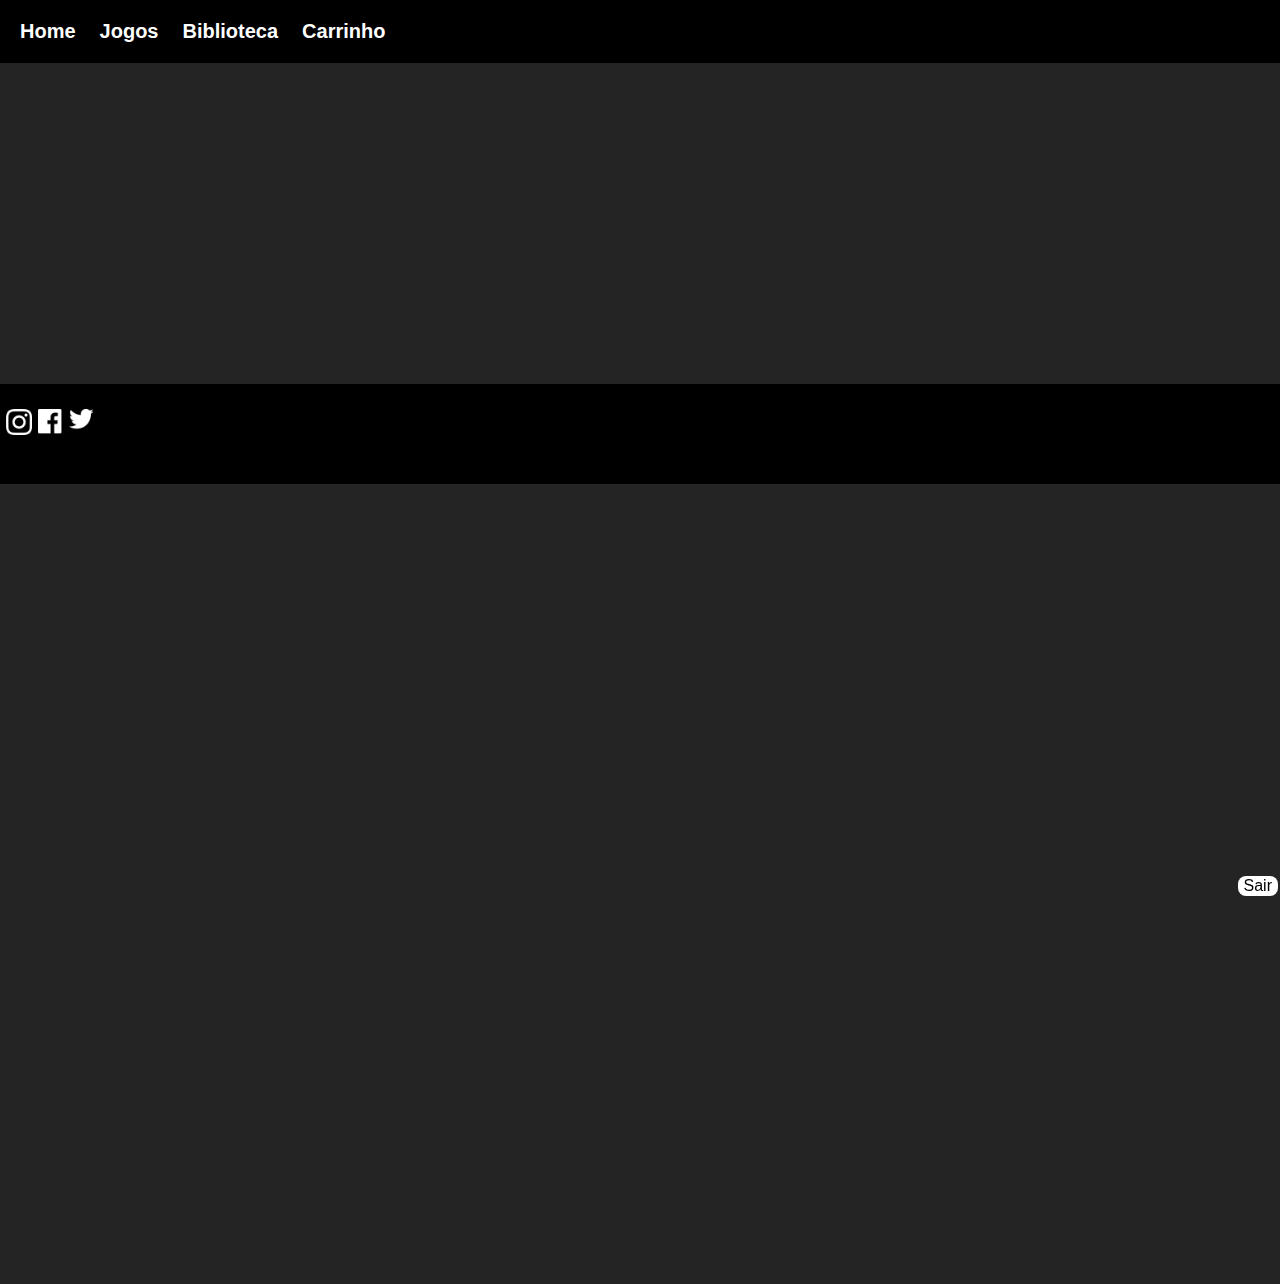
<file: biblioteca.html>
<html><head>
    <meta charset="utf-8">
    <link rel="stylesheet" type="text/css" href="css/inicial.css">
    <script  src="js/crypto.js"></script>
    <script src="js/sair.js"></script>
    <script src="js/conf_session.js"></script>
</head>
<body>
    <header>
        <a href="inicial.html" style="text-decoration: none; color: #ffffff">Home</a>
        <a href="jogos.html" style="text-decoration: none; color: #ffffff">Jogos</a>
        <a href="biblioteca.html" style="text-decoration: none; color: #ffffff">Biblioteca</a>
        <a href="carrinho.html" style="text-decoration: none; color: #ffffff">Carrinho</a>
    </header>

    <button type="submit" class="button" onclick="sair()">Sair</button>


    <div class="footer">
        <a href="https://www.instagram.com/">
            <img class="social" src="img/instagram.png"/>
        </a>
        <a href="https://www.facebook.com/">
            <img class="social" src="img/facebook.png"/>
        </a>
        <a href="https://twitter.com/">
            <img class="social" src="img/twitter.png"/>
        </a>
    </div>

</body>
</html>
</file>
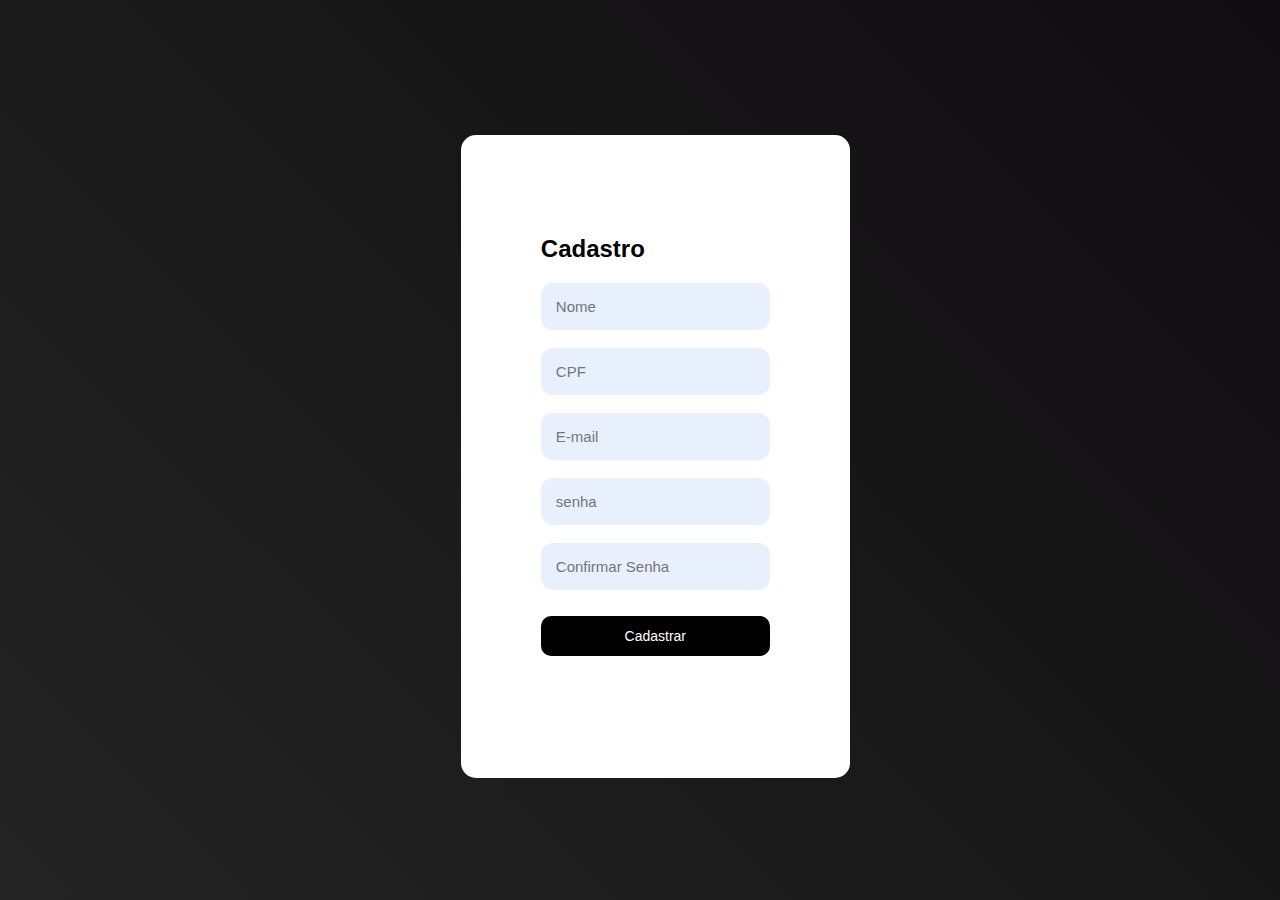
<file: cadastro.html>
<html>
<head>
    <meta charset="utf-8">
    <link rel="stylesheet" type="text/css" href="css/cadastro.css">
    <script  src="js/crypto.js"></script>
    <script defer src="js/cadastro.js"></script>
   
</head>
<body>
    <div id="login">  
        <form id="form">
            <h2>Cadastro</h2>
            <input type="text" id="nome" placeholder="Nome" name="nome" > <br><br>
            <input type="text" id="cpf" placeholder="CPF" name="cpf" > <br><br>
            <input type="text" id="email" placeholder="E-mail" name="email"> <br><br>
            <input type="password" id="senha" placeholder="senha"> <br><br>
            <input type="password" id="cosenha" placeholder="Confirmar Senha"> <br><br>
            <input type="hidden" id="senhaHash" name="senhaHash" value="123">        
            <button class="button" type="button" onclick="salvar()"> Cadastrar </button> <br><br>
        </form>
    </div>
</body>
</html>
</file>
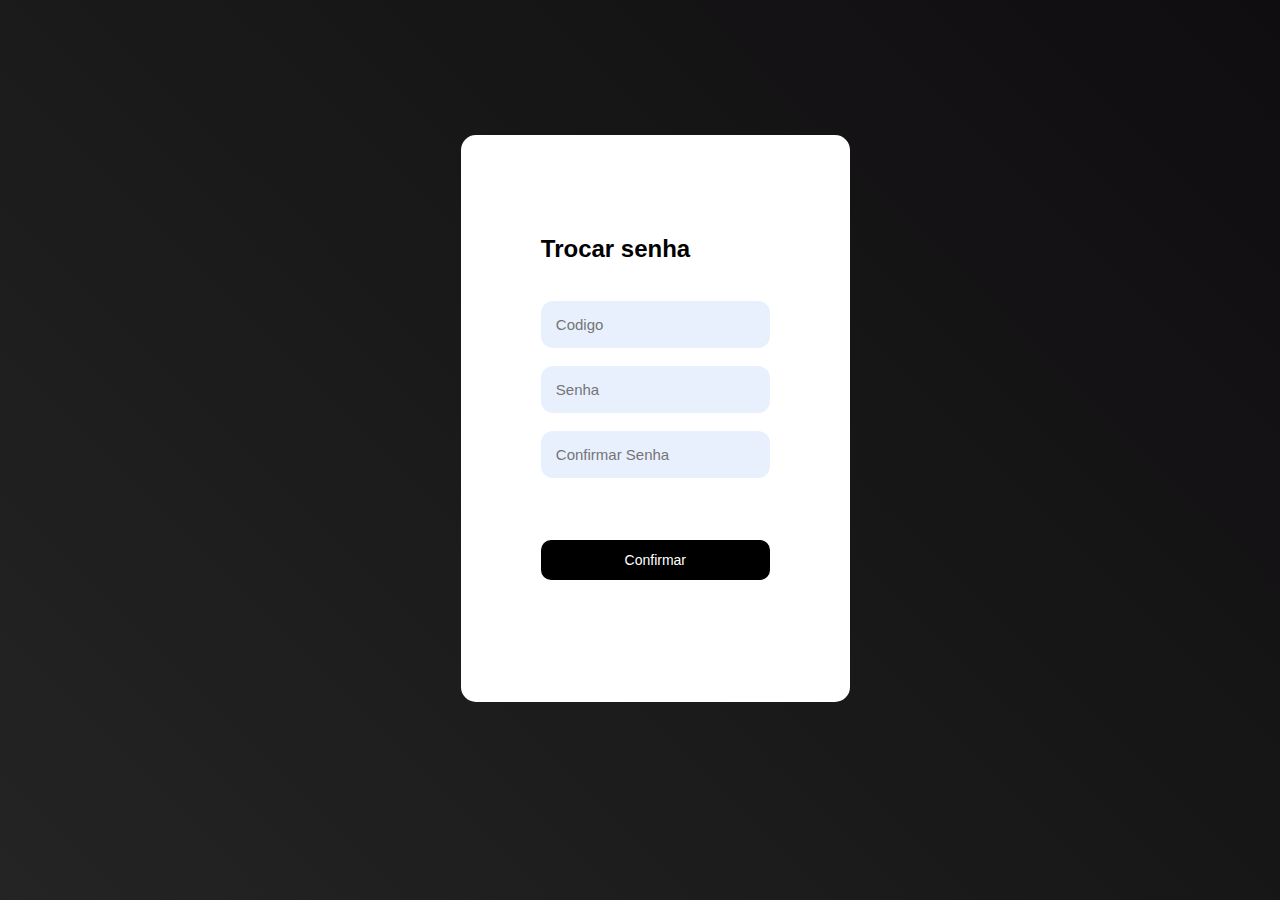
<file: conf_senha.html>
<html><head>
    <meta charset="utf-8">
    <link rel="stylesheet" type="text/css" href="css/login.css">
    <script  src="js/crypto.js"></script>
    <script src="js/conf_senha.js"></script>
</head>
<body>
    <div id="login">                
        <form id="form">
            <h2>Trocar senha</h2> <br>
            <input type="text" id="codigo" placeholder="Codigo" name="codigo"> <br> <br>
            <input type="text" id="senha" placeholder="Senha" > <br> <br>
            <input type="text" id="cosenha" placeholder="Confirmar Senha" > <br> <br>
            <input type="hidden" id="senha_cript" name="senha_cript"> <br> <br>
            <button class="button" onclick="trocar()" type="button">Confirmar</button> <br><br>
        </form>
    </div>
</body>
</html>
</file>
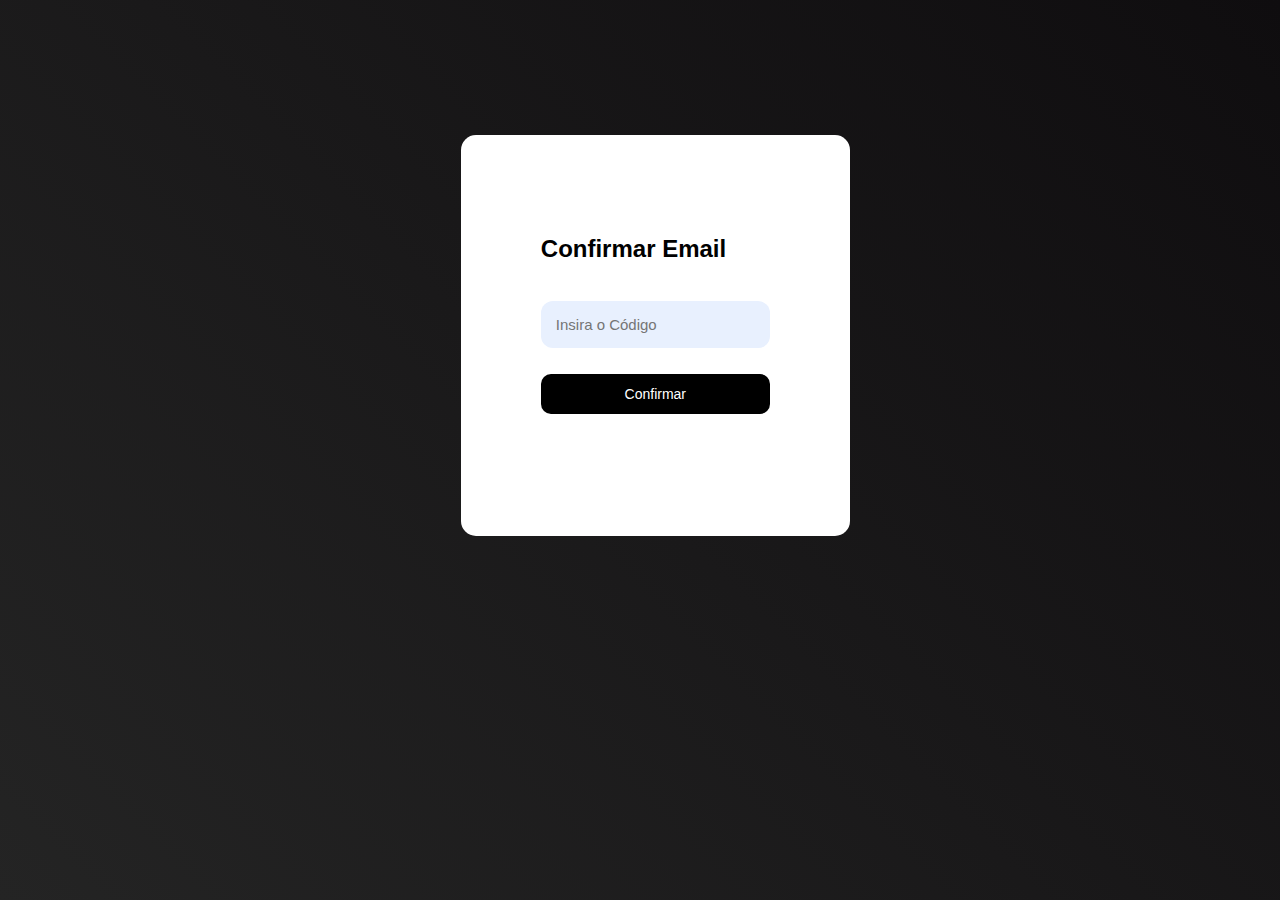
<file: confirmacao_email.html>
<html><head>
    <meta charset="utf-8">
    <link rel="stylesheet" type="text/css" href="css/login.css">
    <script  src="js/crypto.js"></script>
    <script src="js/confirmacao_email.js"></script>
</head>
<body>
    <div id="login">                
        <form id="form">
            <h2>Confirmar Email</h2> <br>
            <input type="text" id="confirmacao_email" placeholder="Insira o Código" name="confirmacao_email"> <br><br>
            <button class="button" onclick="gravar()" type="button">Confirmar</button> <br><br>
        </form>
    </div>
</body>
</html>
</file>
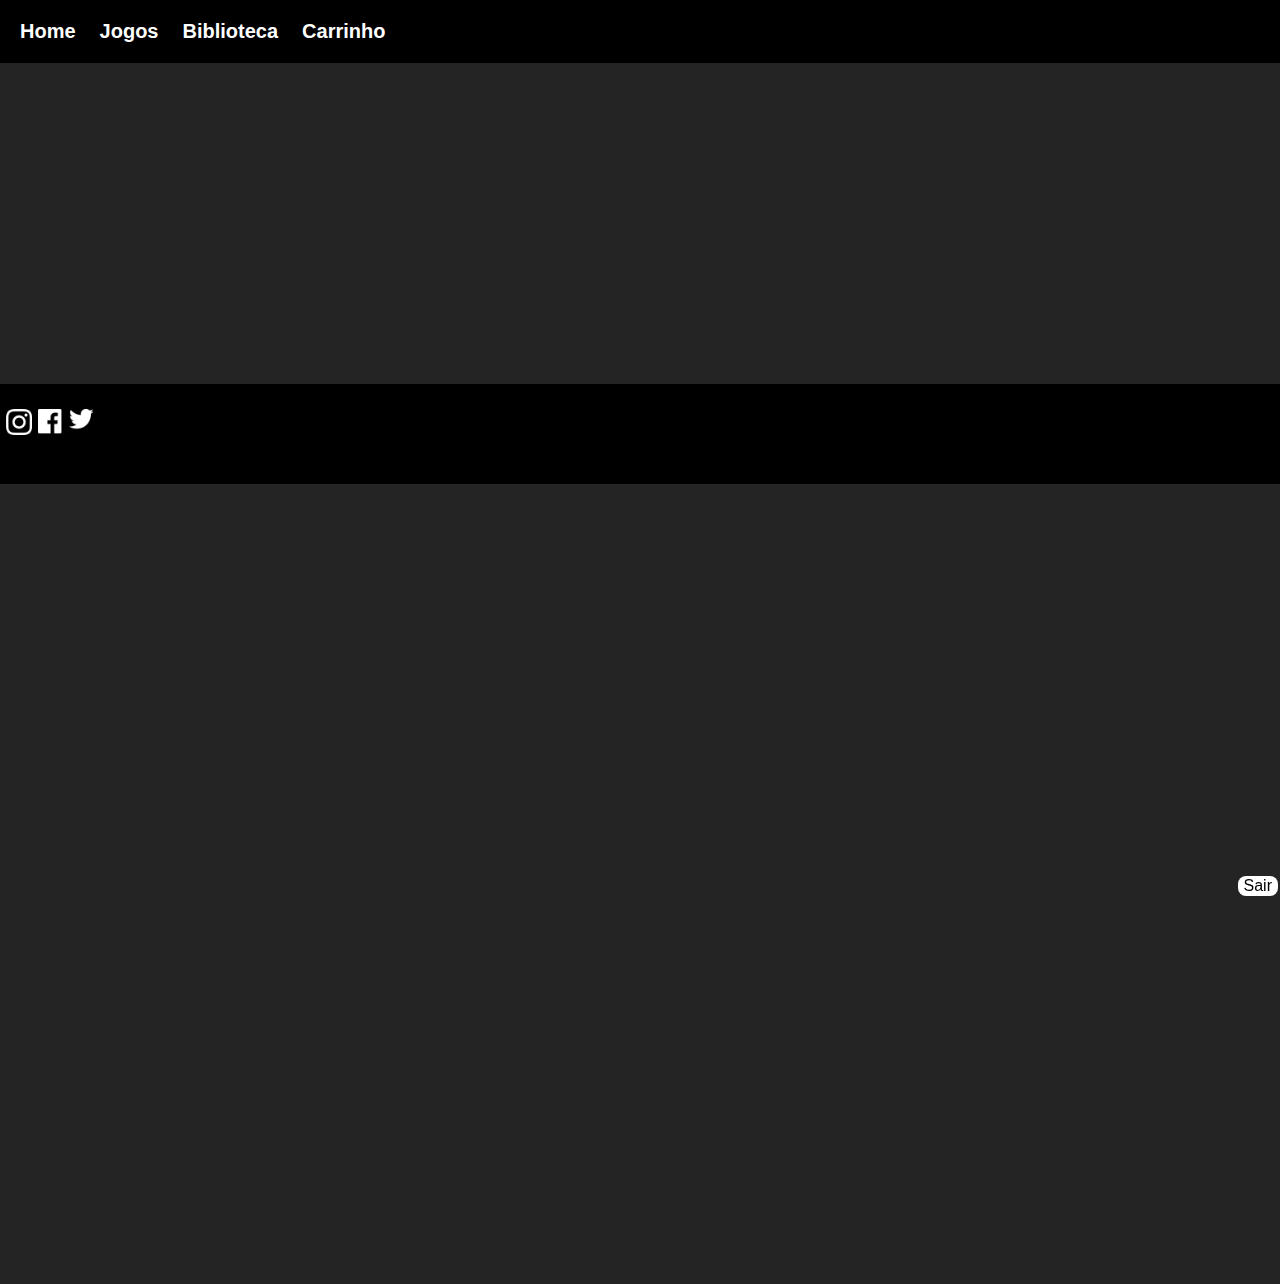
<file: inicial.html>
<html><head>
    <meta charset="utf-8">
    <link rel="stylesheet" type="text/css" href="css/inicial.css">
    <link rel="stylesheet" type="text/css" href="css/produtos.css">
    <script  src="js/produtospromo.js"></script>
    <script  src="js/crypto.js"></script>
    <script src="js/sair.js"></script>
    <script src="js/conf_session.js"></script>
</head>
<body>
    <header>
        <a href="inicial.html" style="text-decoration: none; color: #ffffff">Home</a>
        <a href="jogos.html" style="text-decoration: none; color: #ffffff">Jogos</a>
        <a href="biblioteca.html" style="text-decoration: none; color: #ffffff">Biblioteca</a>
        <a href="carrinho.html" style="text-decoration: none; color: #ffffff">Carrinho</a>
    </header>

    <form id="formProduto">
        <input type="hidden" name="id_promo" id="id_promo">
    </form>

    <div class= "produto" id="produto">

    </div>


    <div class="footer">
        <a href="https://www.instagram.com/">
            <img class="social" src="img/instagram.png"/>
        </a>
        <a href="https://www.facebook.com/">
            <img class="social" src="img/facebook.png"/>
        </a>
        <a href="https://twitter.com/">
            <img class="social" src="img/twitter.png"/>
        </a>

        <button type="submit" class="button" onclick="sair()">Sair</button>
    </div>

</body>
</html>
</file>
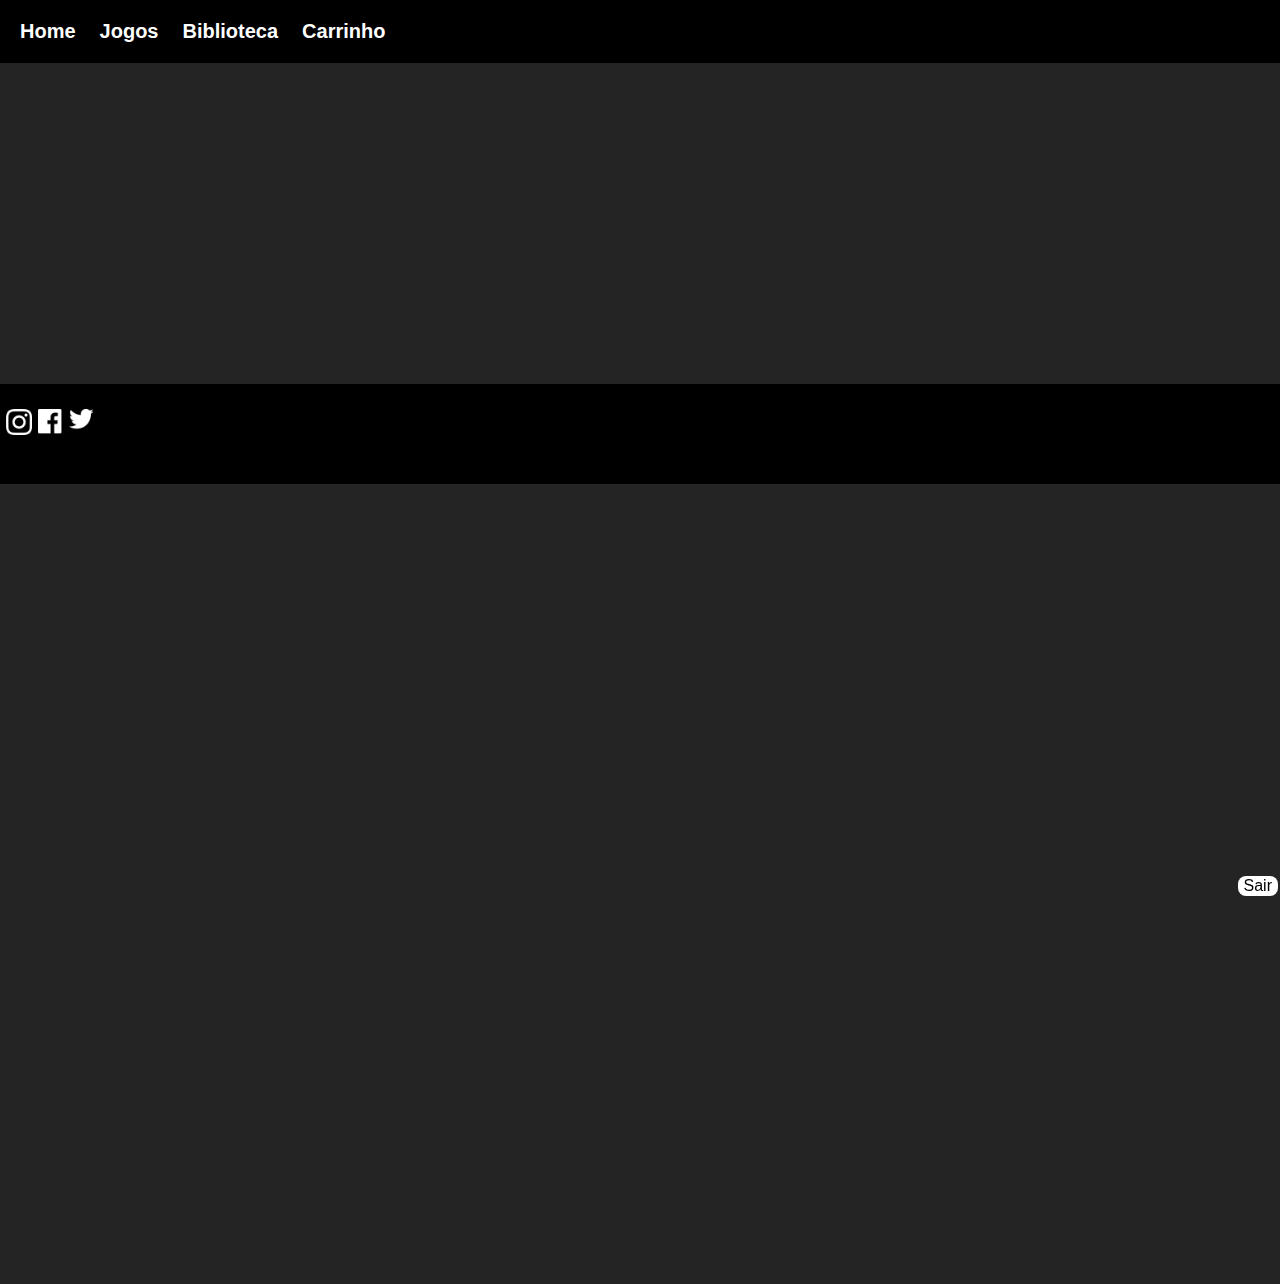
<file: jogos.html>
<html><head>
    <meta charset="utf-8">
    <link rel="stylesheet" type="text/css" href="css/inicial.css">
    <link rel="stylesheet" type="text/css" href="css/produtos.css">
    <script  src="js/produtos.js"></script>
    <script  src="js/crypto.js"></script>
    <script src="js/sair.js"></script>
    <script src="js/conf_session.js"></script>
</head>
<body>
    <header>
        <a href="inicial.html" style="text-decoration: none; color: #ffffff">Home</a>
        <a href="jogos.html" style="text-decoration: none; color: #ffffff">Jogos</a>
        <a href="biblioteca.html" style="text-decoration: none; color: #ffffff">Biblioteca</a>
        <a href="carrinho.html" style="text-decoration: none; color: #ffffff">Carrinho</a>
    </header>

    <form id="formProduto">
        <input type="hidden" name="id_promo" id="id_promo">
    </form>

    <div class= "produto" id="produto">

    </div>


    <div class="footer">
        <a href="https://www.instagram.com/">
            <img class="social" src="img/instagram.png"/>
        </a>
        <a href="https://www.facebook.com/">
            <img class="social" src="img/facebook.png"/>
        </a>
        <a href="https://twitter.com/">
            <img class="social" src="img/twitter.png"/>
        </a>

        <button type="submit" class="button" onclick="sair()">Sair</button>
    </div>

</body>
</html>
</file>
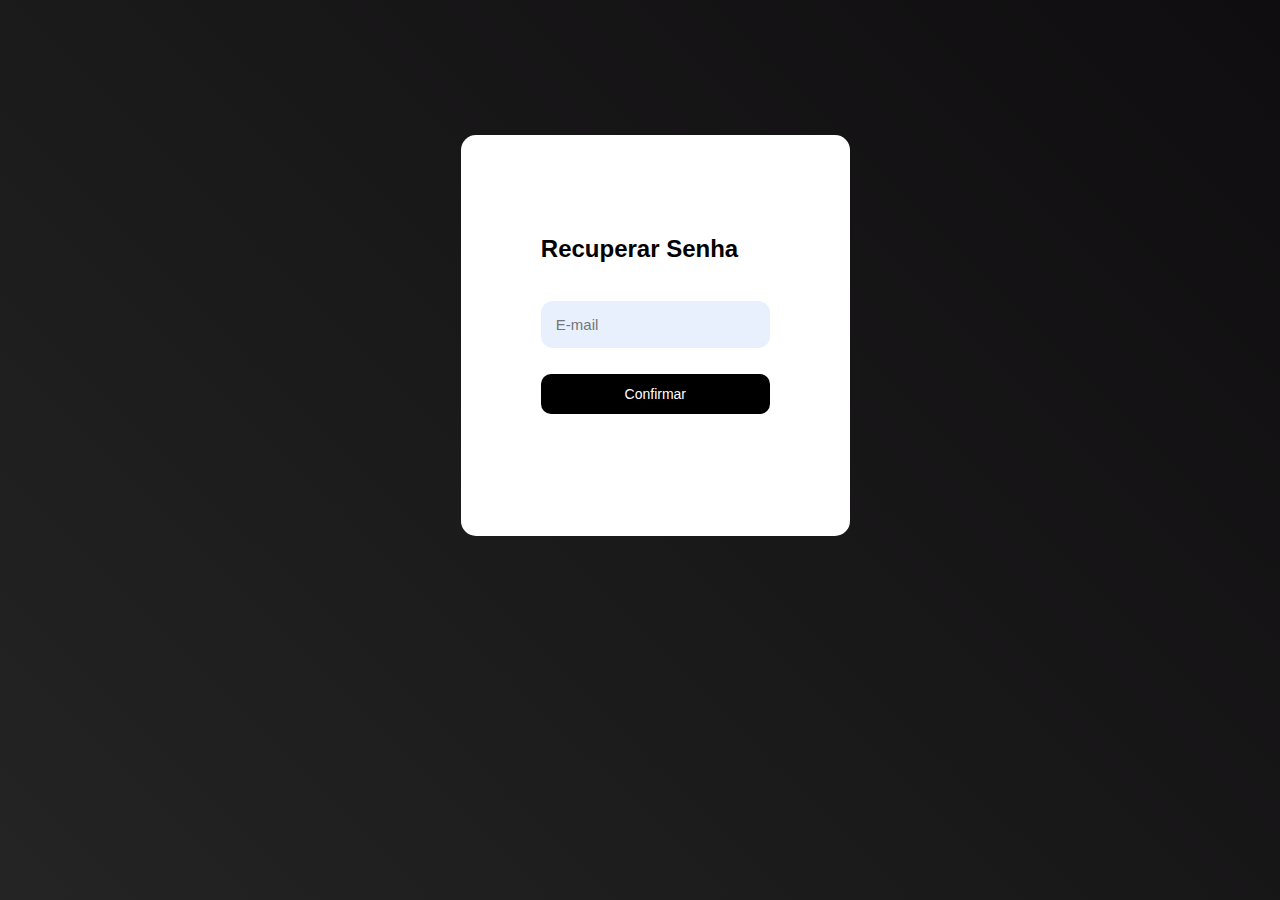
<file: rec_senha.html>
<html><head>
    <meta charset="utf-8">
    <link rel="stylesheet" type="text/css" href="css/login.css">
    <script  src="js/crypto.js"></script>
    <script src="js/rec_senha.js"></script>
</head>
<body>
    <div id="login">                
        <form id="form">
            <h2>Recuperar Senha</h2> <br>
            <input type="text" id="login" placeholder="E-mail" name="login"> <br>
            <button class="button" onclick="gravar()" type="button">Confirmar</button> <br><br>
        </form>
    </div>
</body>
</html>
</file>
<file: css/inicial.css>
body {
  background-color: rgb(36, 36, 36);
  margin: 0;
  padding: 0;
  height: 100%;
  justify-content: center;
  align-items: center;
}

header {
  background-color: black;
  padding: 20px;
  height: auto;
  position: absolute;
  top: 0;
  left: 0;
  right: 0;
  z-index: 0;
}

header a {
  display: inline-block;
  margin-right: 20px;
  font-family: Arial, sans-serif; 
  color: #ffffff;
  font-size: 20px; 
  font-weight: bold; 
}

.button {
  background-color: #ffffff; 
  border: none; 
  bottom: 0px;
  right: 0;
  position: fixed;
  color: #000000; 
  font-size: 16px; 
  margin: 4px 2px; 
  cursor: pointer; 
  border-radius: 8px; 
  z-index: 1;
}

.footer {
  position: relative;
  margin-top: 30%;
  height: 100px;
  width: 100%;
  clear: both;
  background-color: black;
  bottom: 0;
  left: 0;
}

.social {
  width: 2%;
  height: auto;
  float: left;
  margin-top: 25px;
  margin-left: 6px;
}

a:visited {
  color: inherit;
}
</file>
<file: css/cadastro.css>
body {
    background-image: linear-gradient(45deg, rgb(36, 36, 36), rgb(15, 13, 15)
    );
    padding: 150px;
}

#login {
    display: flex;
    justify-content: center;
    font-family: Arial, Helvetica, sans-serif;
}

div{
    background-color: white;
    position: absolute;
    top: 15%;
    left: 36%;
    padding: 80px;
    border-radius: 15px;
}

input[type=text]{
    background-color: rgb(232, 240, 254);
    border-radius: 12px;
    padding: 15px;
    border: none;
    outline: none;
    font-size: 15px;
}

input[type=password]{
    background-color: rgb(232, 240, 254);
    border-radius: 12px;
    padding: 15px;
    border: none;
    outline: none;
    font-size: 15px;
}

.center {
    text-align: center;
}

.button {
    background-color: black;
    width: 100%;
    border: none;
    border-radius: 10px;
    padding: 12px 20px;
    margin: 8px 0;
    color: white;
    font-size: 14px;
}

.button:hover {
    background-color: rgb(36, 36, 36);
    color: white;
}
</file>
<file: css/login.css>
body {
    background-image: linear-gradient(45deg, rgb(36, 36, 36), rgb(15, 13, 15)
    );
    padding: 150px;
}

#login {
    display: flex;
    justify-content: center;
    font-family: Arial, Helvetica, sans-serif;
}

div{
    background-color: white;
    position: absolute;
    top: 15%;
    left: 36%;
    padding: 80px;
    border-radius: 15px;
}

input[type=text]{
    background-color: rgb(232, 240, 254);
    border-radius: 12px;
    padding: 15px;
    border: none;
    outline: none;
    font-size: 15px;
}

input[type=password]{
    background-color: rgb(232, 240, 254);
    border-radius: 12px;
    padding: 15px;
    border: none;
    outline: none;
    font-size: 15px;
}

.center {
    text-align: center;
}

.button {
    background-color: black;
    width: 100%;
    border: none;
    border-radius: 10px;
    padding: 12px 20px;
    margin: 8px 0;
    color: white;
    font-size: 14px;
}

.button:hover {
    background-color: rgb(36, 36, 36);
    color: white;
}

a {
    color: rgb(36, 36, 36);
    text-decoration: none;
  }
</file>
<file: css/produtos.css>
.card{
    background-color: rgb(58, 58, 58);
    height: 85%;
    width: auto;
    float: left;
    padding: 10px;
    margin-left: 30px;
    margin-top: 40px;
    border-radius: 15px;
    align-items: center;
    position: relative;
    top: 50px;
    left: 20px;
}

.img_prod{
    display: block;
    margin-left: 0;
    width: 50%;
    height: auto;
}

.nome{
    width: 100%;
    height: 20px;
    font-family: 'Gill Sans', 'Gill Sans MT', Calibri, 'Trebuchet MS', sans-serif;
    padding: 0;
    margin: 0;
    color: white;
}

.descricao{
    width: 100%;
    height: 60px;
    font-family: 'Gill Sans', 'Gill Sans MT', Calibri, 'Trebuchet MS', sans-serif;
    padding: 0;
    margin: 0;
    color: white;
}

.valor{
    width: 100%;
    height: 30px;
    font-family: 'Gill Sans', 'Gill Sans MT', Calibri, 'Trebuchet MS', sans-serif;
    padding: 0;
    margin: 0;
    color: white;
    font-size: 25px;
    margin-bottom: 10px;
}

.compra{
    width: 50%;
    height: 50px;
    background-color: black;
    color: white;
    border: none;
    font-family: 'Gill Sans', 'Gill Sans MT', Calibri, 'Trebuchet MS', sans-serif;
    border-radius: 10px;
    padding: 12px 10px;
    margin: 8px 0;
    font-size: 14px;
    position: relative;
    top: 25px;
}

.compra:hover{
    background-color: white;
    color: black;
}
</file>
